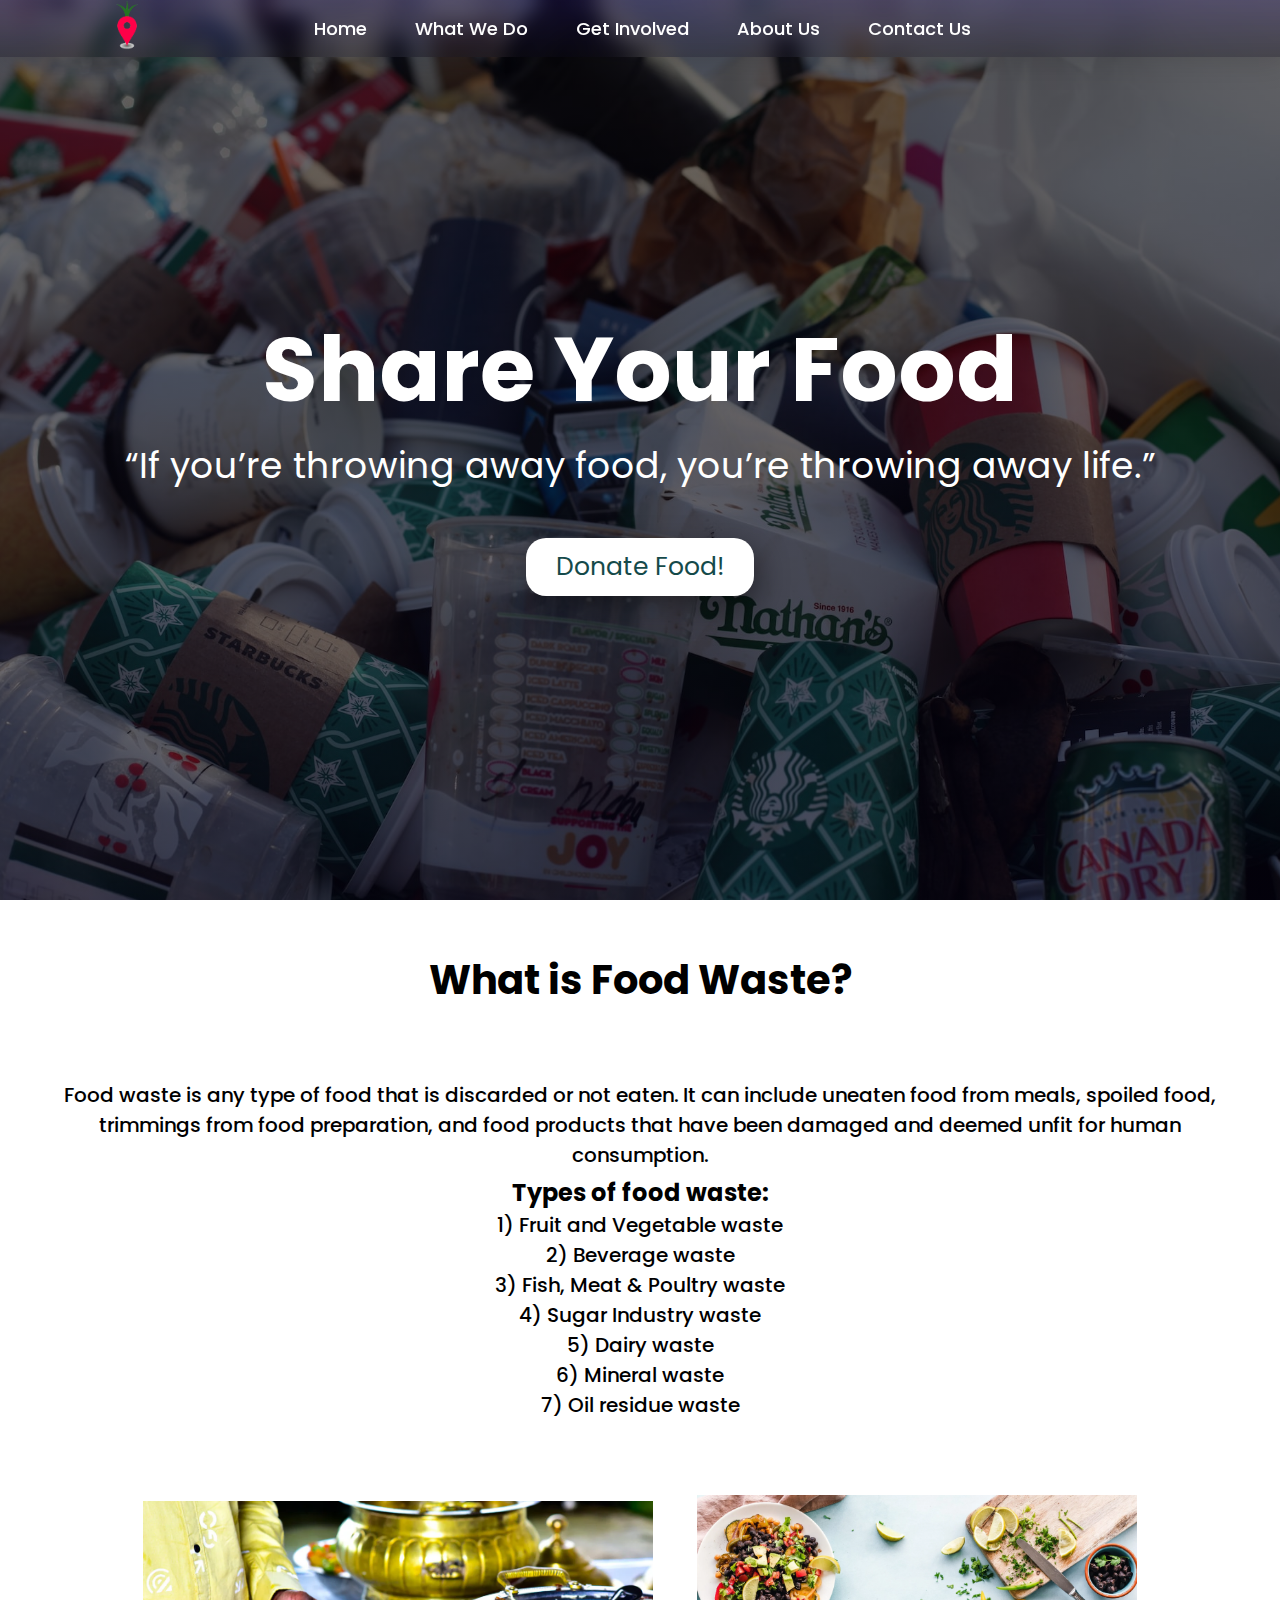
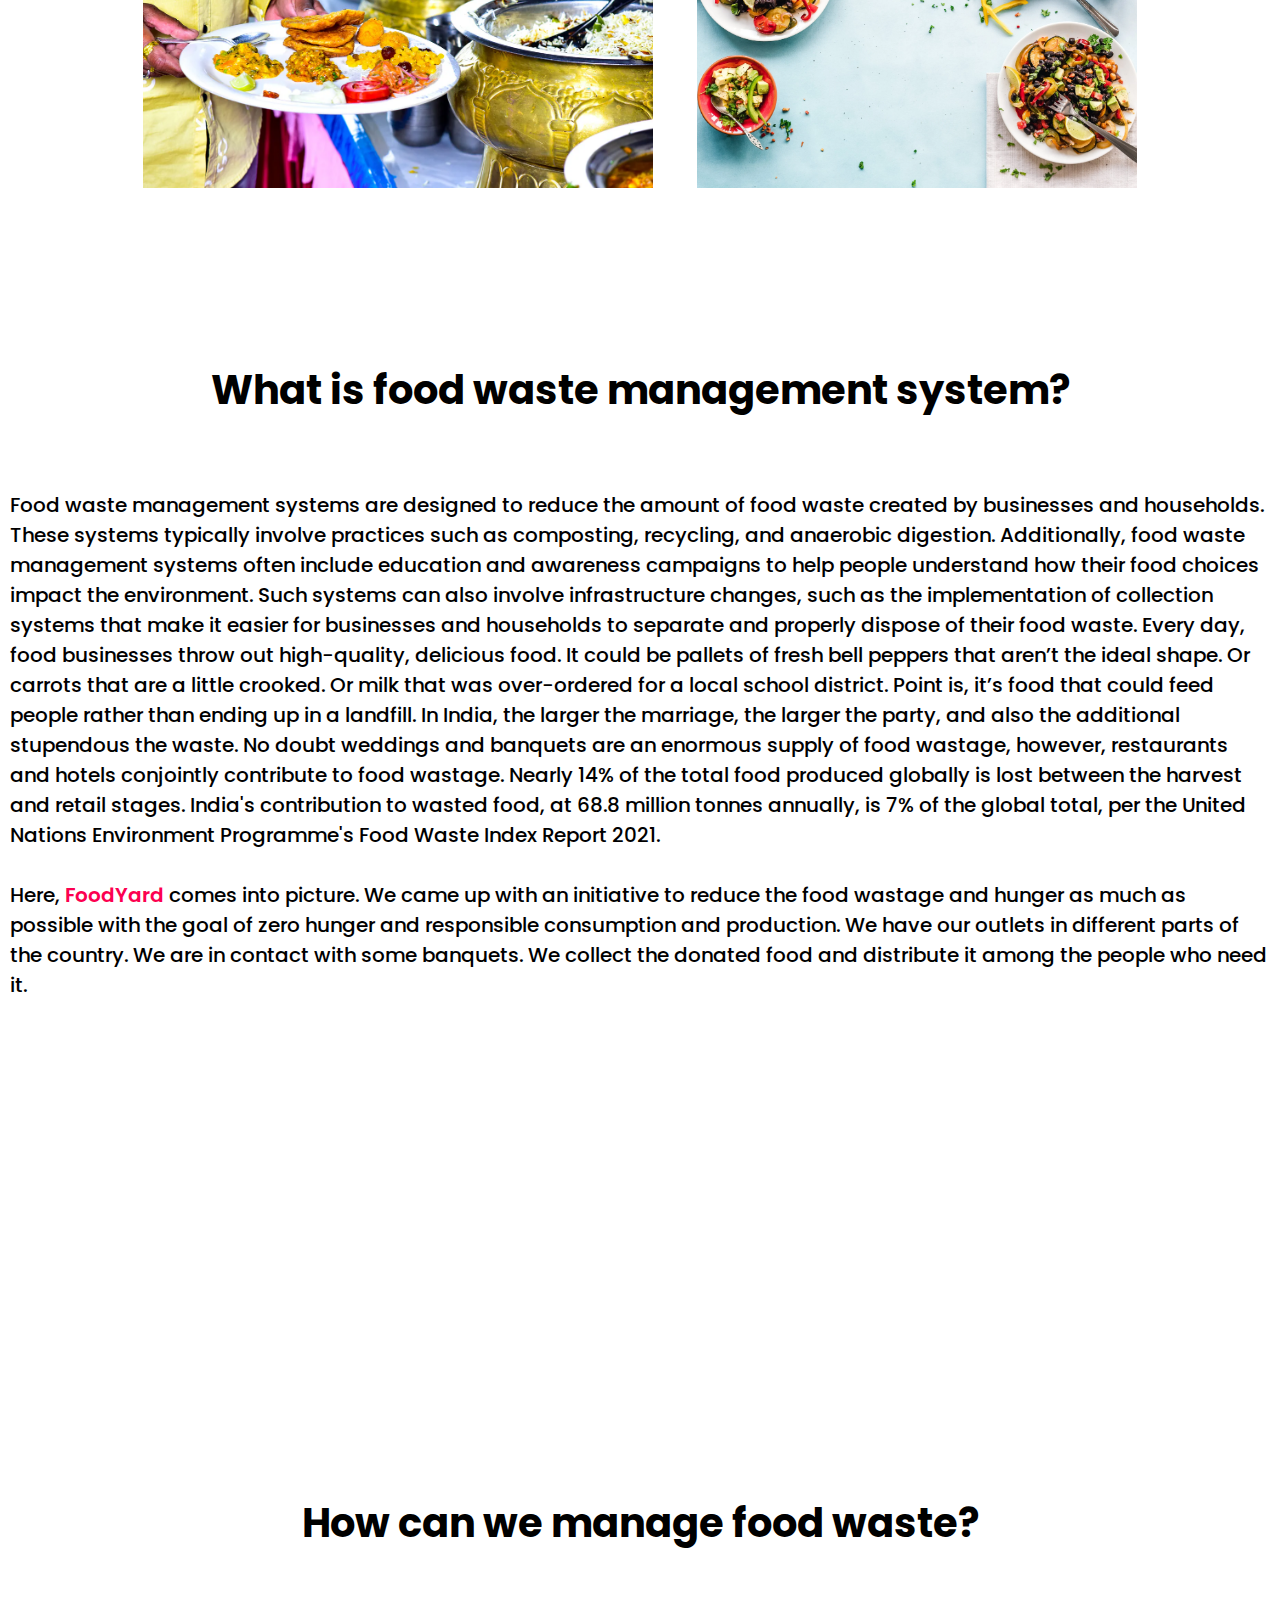
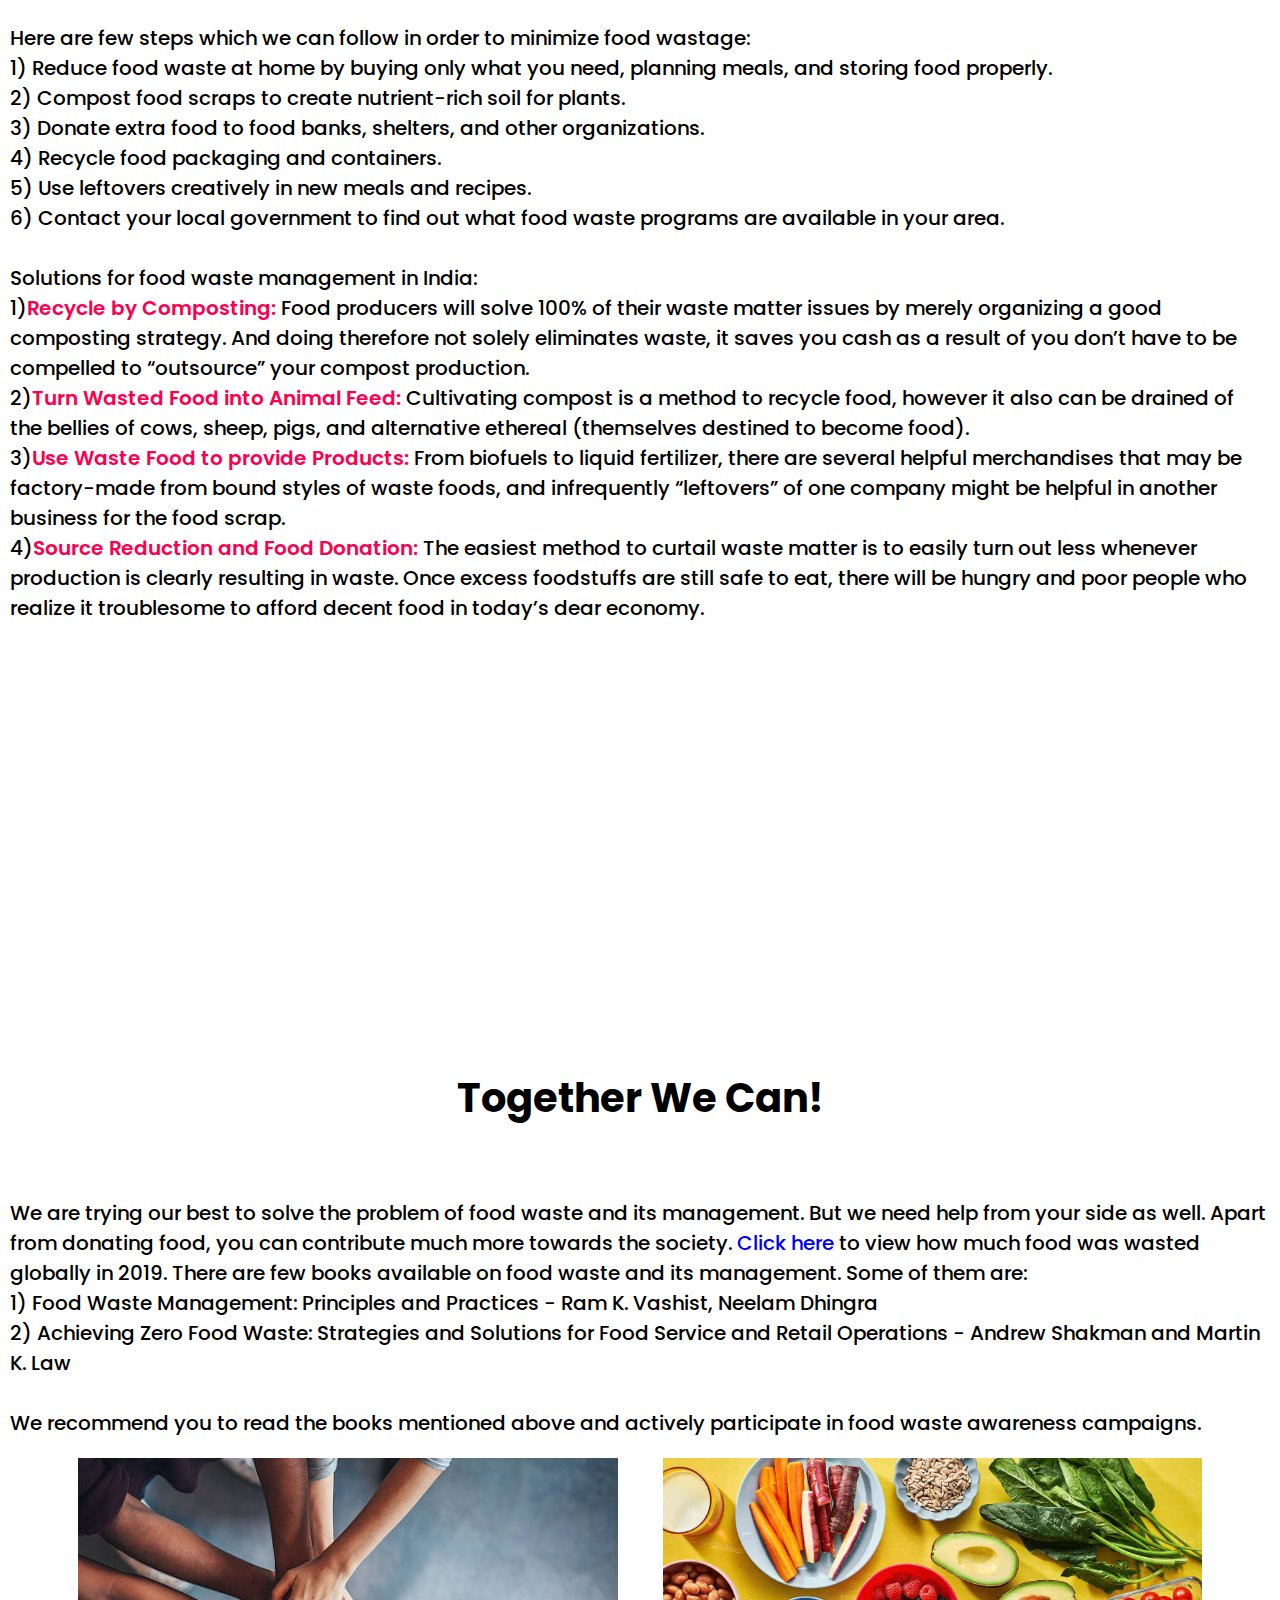
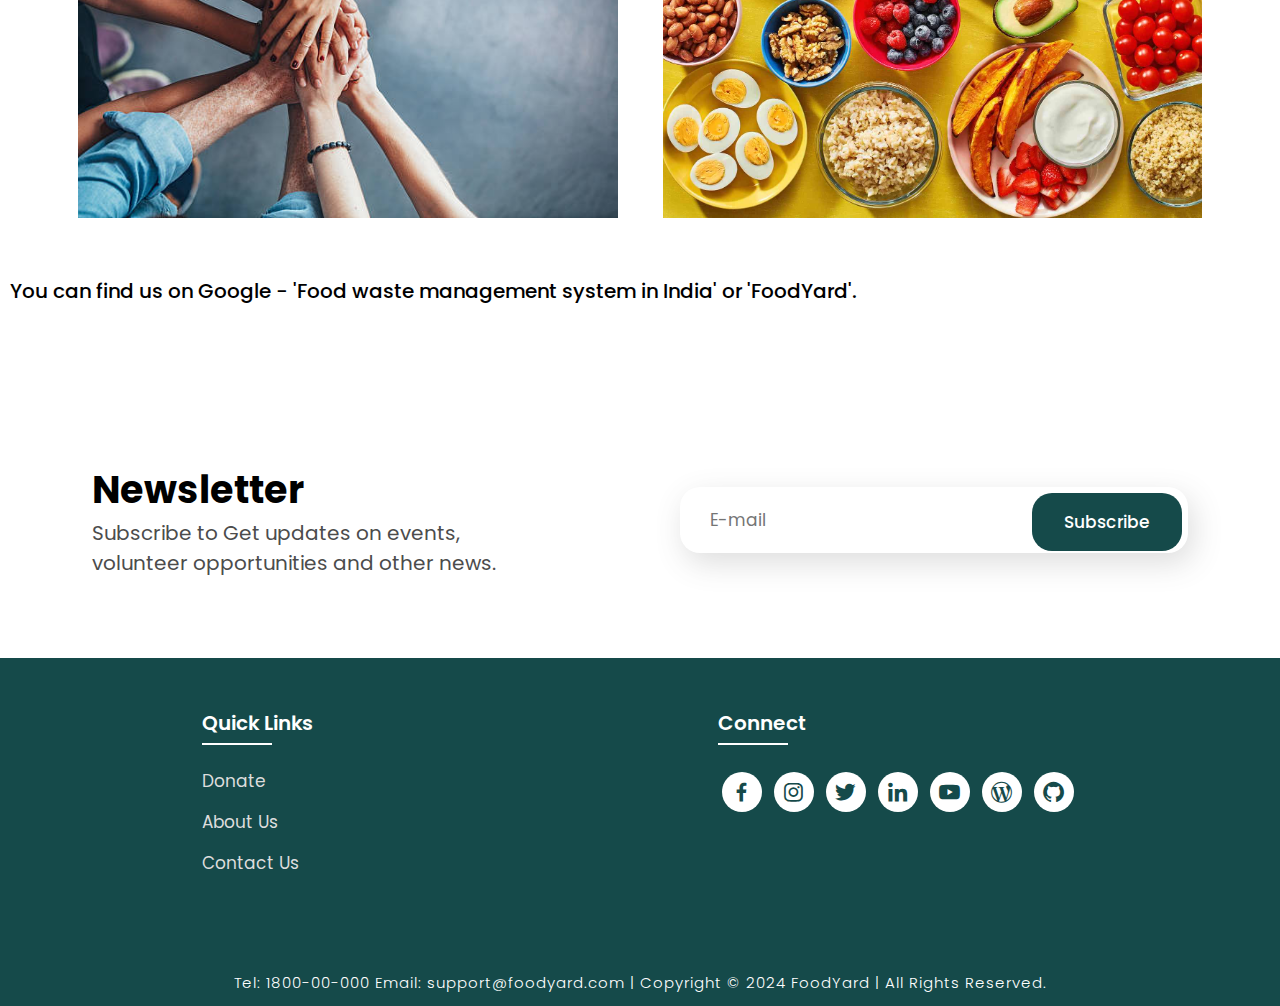
<file: index.html>
<!DOCTYPE html>
<html lang="en">
<head>
    <meta charset="UTF-8">
    <meta http-equiv="X-UA-Compatible" content="IE=edge">
    <meta name="viewport" content="width=device-width, initial-scale=1.0">
    <title>FoodYard | Saving Food</title>
    <link rel="icon" href="./files/logo.png">
    <link rel="stylesheet" type="text/css" href="css/style.css">
    <link rel="preconnect" href="https://fonts.googleapis.com">
    <link rel="preconnect" href="https://fonts.gstatic.com" crossorigin>
    <link href="https://fonts.googleapis.com/css2?family=Paytone+One&family=Poppins:wght@100;200;300;400;500;600;700;800;900&display=swap" rel="stylesheet">
    <link rel="stylesheet"
    href="https://unpkg.com/boxicons@latest/css/boxicons.min.css">
   
</head>
<body>

<!-- Background & Header -->

    <div class="banner">
        <img src="./files/bg.jpg">
    
    <!-- Header -->

    <div class="content" id="home"> 
        <nav>
            <img src="./files/logo.png" class="logo" alt="Logo" title="FoodYard">
            
            <ul class="navbar">
                <li>
                    <a href="#">Home</a>
                    <a href="#fwmanage">What We Do</a>
                    <a href="./register.html">Get Involved</a>
                    <a href="./about.html">About Us</a>
                    <a href="./contact.html">Contact Us</a>
                </li>
            </ul>
        </nav>
 
        <div class="title">
            <h1 >Share Your Food</h1>
            <p>“If you’re throwing away food, you’re throwing away life.” </p>
            <a href="./register.html" class="button">Donate Food!</a>
        </div>
        </div>
    </div>

<!-- What is food waste? -->

<section class="container">
    <div class="text">
        <h2>What is Food Waste?</h2>
    </div>
    <div class="rowitems">
        <div class="container-box">
            <h4>Food waste is any type of food that is discarded or not eaten. It can include uneaten food from meals, spoiled food, trimmings from food preparation, and food products that have been damaged and deemed unfit for human consumption.</h4> 
            <h2>Types of food waste:</h2>
                <h4>1) Fruit and Vegetable waste <br>2) Beverage waste <br>3) Fish, Meat & Poultry waste <br>4) Sugar Industry waste <br>5) Dairy waste <br>6) Mineral waste <br>7) Oil residue waste</h4><br><br>
            <img src="./files/1.webp" alt="" style="height: auto;width: 550px;">
            <img src="./files/2.jpg" alt="" style="height:333px">
            
        </div>

    </div>

    </div>

</section>

<!-- What is food waste management? -->

<section class="fwmanage" id="fwmanage">
    <div class="fwm-title">
        <h2>What is food waste management system?</h2>
    </div>

    <div class="container-box">
        
        <h4>Food waste management systems are designed to reduce the amount of food waste created by businesses and households. These systems typically involve practices such as composting, recycling, and anaerobic digestion. Additionally, food waste management systems often include education and awareness campaigns to help people understand how their food choices impact the environment. Such systems can also involve infrastructure changes, such as the implementation of collection systems that make it easier for businesses and households to separate and properly dispose of their food waste. Every day, food businesses throw out high-quality, delicious food. It could be pallets of fresh bell peppers that aren’t the ideal shape. Or carrots that are a little crooked. Or milk that was over-ordered for a local school district. Point is, it’s food that could feed people rather than ending up in a landfill. In India, the larger the marriage, the larger the party, and also the additional stupendous the waste. No doubt weddings and banquets are an enormous supply of food wastage, however, restaurants and hotels conjointly contribute to food wastage. Nearly 14% of the total food produced globally is lost between the harvest and retail stages. India's contribution to wasted food, at 68.8 million tonnes annually, is 7% of the global total, per the United Nations Environment Programme's Food Waste Index Report 2021. <br> <br>
        Here, <span>FoodYard</span> comes into picture. We came up with an initiative to reduce the food wastage and hunger as much as possible with the goal of zero hunger and responsible consumption and production. We have our outlets in different parts of the country. We are in contact with some banquets. We collect the donated food and distribute it among the people who need it. <br> <br>
        <!-- <center><iframe width="585" height="298" src="https://youtu.be/N_VfbRzDHFE" title="5 tips to reduce food waste" frameborder="0" allow="accelerometer; autoplay; clipboard-write; encrypted-media; gyroscope; picture-in-picture; web-share" allowfullscreen></iframe></center> -->
         <center><iframe width="560" height="315" src="https://www.youtube.com/embed/N_VfbRzDHFE?si=8FA4BefJERZ9GGMk" title="YouTube video player" frameborder="0" allow="accelerometer; autoplay; clipboard-write; encrypted-media; gyroscope; picture-in-picture; web-share" referrerpolicy="strict-origin-when-cross-origin" allowfullscreen></iframe></center>
        </h4>

    </div>
</section>


<section class="fwm" id="fwm">
    <div class="fwm-title">
        <h2>How can we manage food waste?</h2>
    </div>

    <div class="container-box">
        <h4> Here are few steps which we can follow in order to minimize food wastage: <br>
            1) Reduce food waste at home by buying only what you need, planning meals, and storing food properly. <br>
            2) Compost food scraps to create nutrient-rich soil for plants. <br>
            3) Donate extra food to food banks, shelters, and other organizations. <br>
            4) Recycle food packaging and containers.  <br>
            5) Use leftovers creatively in new meals and recipes. <br>
            6) Contact your local government to find out what food waste programs are available in your area. <br> <br>
            
            Solutions for food waste management in India: <br>
           
            1)<span>Recycle by Composting:</span> Food producers will solve 100% of their waste matter issues by merely organizing a good composting strategy. And doing therefore not solely eliminates waste, it saves you cash as a result of you don’t have to be compelled to “outsource” your compost production. <br>

            2)<span>Turn Wasted Food into Animal Feed:</span> Cultivating compost is a method to recycle food, however it also can be drained of the bellies of cows, sheep, pigs, and alternative ethereal (themselves destined to become food). <br>

            3)<span>Use Waste Food to provide Products:</span> From biofuels to liquid fertilizer, there are several helpful merchandises that may be factory-made from bound styles of waste foods, and infrequently “leftovers” of one company might be helpful in another business for the food scrap. <br>

            4)<span>Source Reduction and Food Donation:</span> The easiest method to curtail waste matter is to easily turn out less whenever production is clearly resulting in waste. Once excess foodstuffs are still safe to eat, there will be hungry and poor people who realize it troublesome to afford decent food in today’s dear economy.
        </h4>
        <center><iframe width="585" height="298" src="https://www.youtube.com/embed/KZf9_GdDff0" title="5 tips to reduce food waste" frameborder="0" allow="accelerometer; autoplay; clipboard-write; encrypted-media; gyroscope; picture-in-picture; web-share" allowfullscreen></iframe></center>
    </div>

</section>

<section class="fwm" id="fwm">
    <div class="fwm-title">
        <h2>Together We Can!</h2>
    </div>

    <div class="container-box">
        <h4>
            We are trying our best to solve the problem of food waste and its management. But we need help from your side as well. Apart from donating food, you can contribute much more towards the society. 
            <a href="https://economictimes.indiatimes.com/news/economy/indicators/estimated-931-mn-tonnes-of-food-wasted-globally-in-2019-indias-share-68-mn-un-report/articleshow/81345719.cms" target="_blank">Click here</a> to view how much food was wasted globally in 2019. There are few books available on food waste and its management. Some of them are: <br>
            1) Food Waste Management: Principles and Practices - Ram K. Vashist, Neelam Dhingra <br>
            2) Achieving Zero Food Waste: Strategies and Solutions for Food Service and Retail Operations - Andrew Shakman and Martin K. Law <br> <br>
            We recommend you to read the books mentioned above and actively participate in food waste awareness campaigns. <br>
            <center><img src="./files/together.jpg" alt=""> <img src="./files/vegies.jpg" alt=""></center> <br>
            You can find us on Google - 'Food waste management system in India' or 'FoodYard'.
            
        </h4>
     
    </div>

</section>

<!-- Newsletter -->

<section class="newsletter">
    <div class="newstext">
        <h2>Newsletter</h2>
        <p>Subscribe to Get updates on events, <br> volunteer opportunities and other news.</p>
    </div>

    <div class="send">
        <form action="">
            <input type="email" name="emailid" placeholder="E-mail" required>
            <input type="submit" value="Subscribe">
        </form>
    </div>

</section>

<!-- Footer -->

<section class="footer">
    <div class="foot">
        <div class="footer-content">
            
            <div class="footlinks">
                <h4>Quick Links</h4>
                <ul>
                    <li><a href="./register.html">Donate</a></li>
                    <li><a href="./about.html">About Us</a></li>
                    <li><a href="./contact.html">Contact Us</a></li>
                </ul>
            </div>

            <div class="footlinks">
                <h4>Connect</h4>
                <div class="social">
                    <a href="" target="_blank"><i class='bx bxl-facebook'></i></a>
                    <a href="" target="_blank"><i class='bx bxl-instagram' ></i></a>
                    <a href="" target="_blank"><i class='bx bxl-twitter' ></i></a>
                    <a href="" target="_blank"><i class='bx bxl-linkedin' ></i></a>
                    <a href="" target="_blank"><i class='bx bxl-youtube' ></i></a>
                    <a href="" target="_blank"><i class='bx bxl-wordpress' ></i></a>
                    <a href="" target="_blank"><i class='bx bxl-github'></i></a>
                </div>
            </div>
            
        </div>
    </div>

    <div class="end">
        <p>Tel: 1800-00-000 Email: support@foodyard.com | Copyright © 2024 FoodYard | All Rights Reserved. </p>
    </div>
</section>

<script>
    function toggleMenu() {
        var navbar = document.getElementById("navbar");
        navbar.classList.toggle("active");
    }
    </script>
 
</body>
</html>
</file>
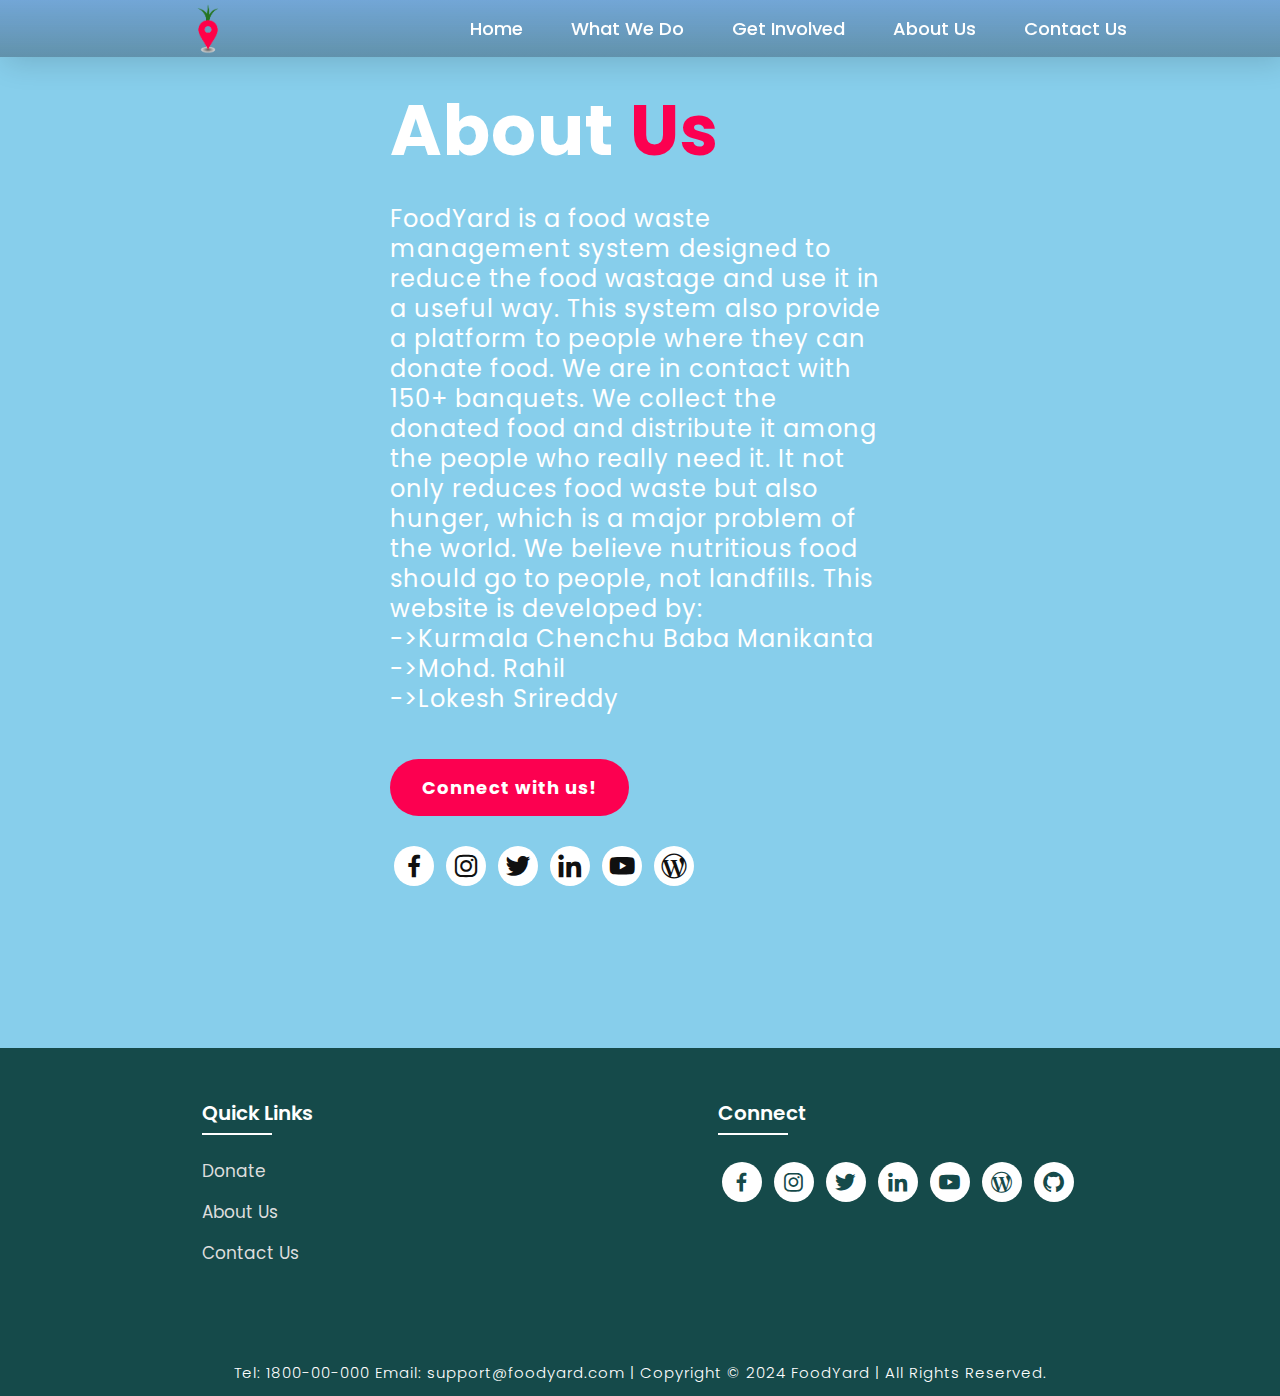
<file: about.html>
<!DOCTYPE html>
<html lang="en">
<head>
    <meta charset="UTF-8">
    <meta http-equiv="X-UA-Compatible" content="IE=edge">
    <meta name="viewport" content="width=device-width, initial-scale=1.0">
    <title>About Us</title>
    <link rel="icon" href="./files/logo.png">
    <link rel="stylesheet" type="text/css" href="css/style.css">
    <link rel="preconnect" href="https://fonts.googleapis.com">
    <link rel="preconnect" href="https://fonts.gstatic.com" crossorigin>
    <link href="https://fonts.googleapis.com/css2?family=Paytone+One&family=Poppins:wght@100;200;300;400;500;600;700;800;900&display=swap" rel="stylesheet">
    <link rel="stylesheet"
    href="https://unpkg.com/boxicons@latest/css/boxicons.min.css">
    
</head>
<body class="aboutbody">
    <nav>
        <img src="./files/logo.png" class="logo" alt="Logo" title="FoodYard">
        
        <ul class="navbar">
            <li>
                <a href="./index.html">Home</a>
                <a href="./index.html#fwmanage">What We Do</a>
                <a href="./register.html">Get Involved</a>
                <a href="./about.html">About Us</a>
                <a href="./contact.html">Contact Us</a>
            </li>
        </ul>
    </nav>
        
    <section class="about">
           <div class="main">
            <div class="abt-text">
                <h1>About <span>Us</span></h1>
                <p>FoodYard is a food waste management system designed to reduce the food wastage and use it in a useful way. This system also provide a platform to people where they can donate food. We are in contact with 150+ banquets. We collect the donated food and distribute it among the people who really need it. It not only reduces food waste but also hunger, which is a major problem of the world. We believe nutritious food should go to people, not landfills. This website is developed by: <br> ->Kurmala Chenchu Baba Manikanta <br> ->Mohd. Rahil <br> ->Lokesh Srireddy</p>
                <a href="" class="connectbtn" target="_blank">Connect with us!</a>

                <div class="connect-section">

                    <div class="social-icons">
                        <a href="" target="_blank"><i class='bx bxl-facebook'></i></a>
                        <a href="" target="_blank"><i class='bx bxl-instagram' ></i></a>
                        <a href="" target="_blank"><i class='bx bxl-twitter' ></i></a>
                        <a href="" target="_blank"><i class='bx bxl-linkedin' ></i></a>
                        <a href="" target="_blank"><i class='bx bxl-youtube' ></i></a>
                        <a href="" target="_blank"><i class='bx bxl-wordpress' ></i></a>
                    </div>

                </div>
            </div>
            

           </div>
           

    </section>


    <!-- Footer -->

<!-- Footer -->

<section class="footer">
    <div class="foot">
        <div class="footer-content">
            
            <div class="footlinks">
                <h4>Quick Links</h4>
                <ul>
                    <li><a href="./register.html">Donate</a></li>
                    <li><a href="./about.html">About Us</a></li>
                    <li><a href="./contact.html">Contact Us</a></li>
                </ul>
            </div>

            <div class="footlinks">
                <h4>Connect</h4>
                <div class="social">
                    <a href="" target="_blank"><i class='bx bxl-facebook'></i></a>
                    <a href="" target="_blank"><i class='bx bxl-instagram' ></i></a>
                    <a href="" target="_blank"><i class='bx bxl-twitter' ></i></a>
                    <a href="" target="_blank"><i class='bx bxl-linkedin' ></i></a>
                    <a href="" target="_blank"><i class='bx bxl-youtube' ></i></a>
                    <a href="" target="_blank"><i class='bx bxl-wordpress' ></i></a>
                    <a href="" target="_blank"><i class='bx bxl-github'></i></a>
                </div>
            </div>
            
        </div>
    </div>

    <div class="end">
        <p>Tel: 1800-00-000 Email: support@foodyard.com | Copyright © 2024 FoodYard | All Rights Reserved. </p>
    </div>
</section>

</body>
</html>
</file>
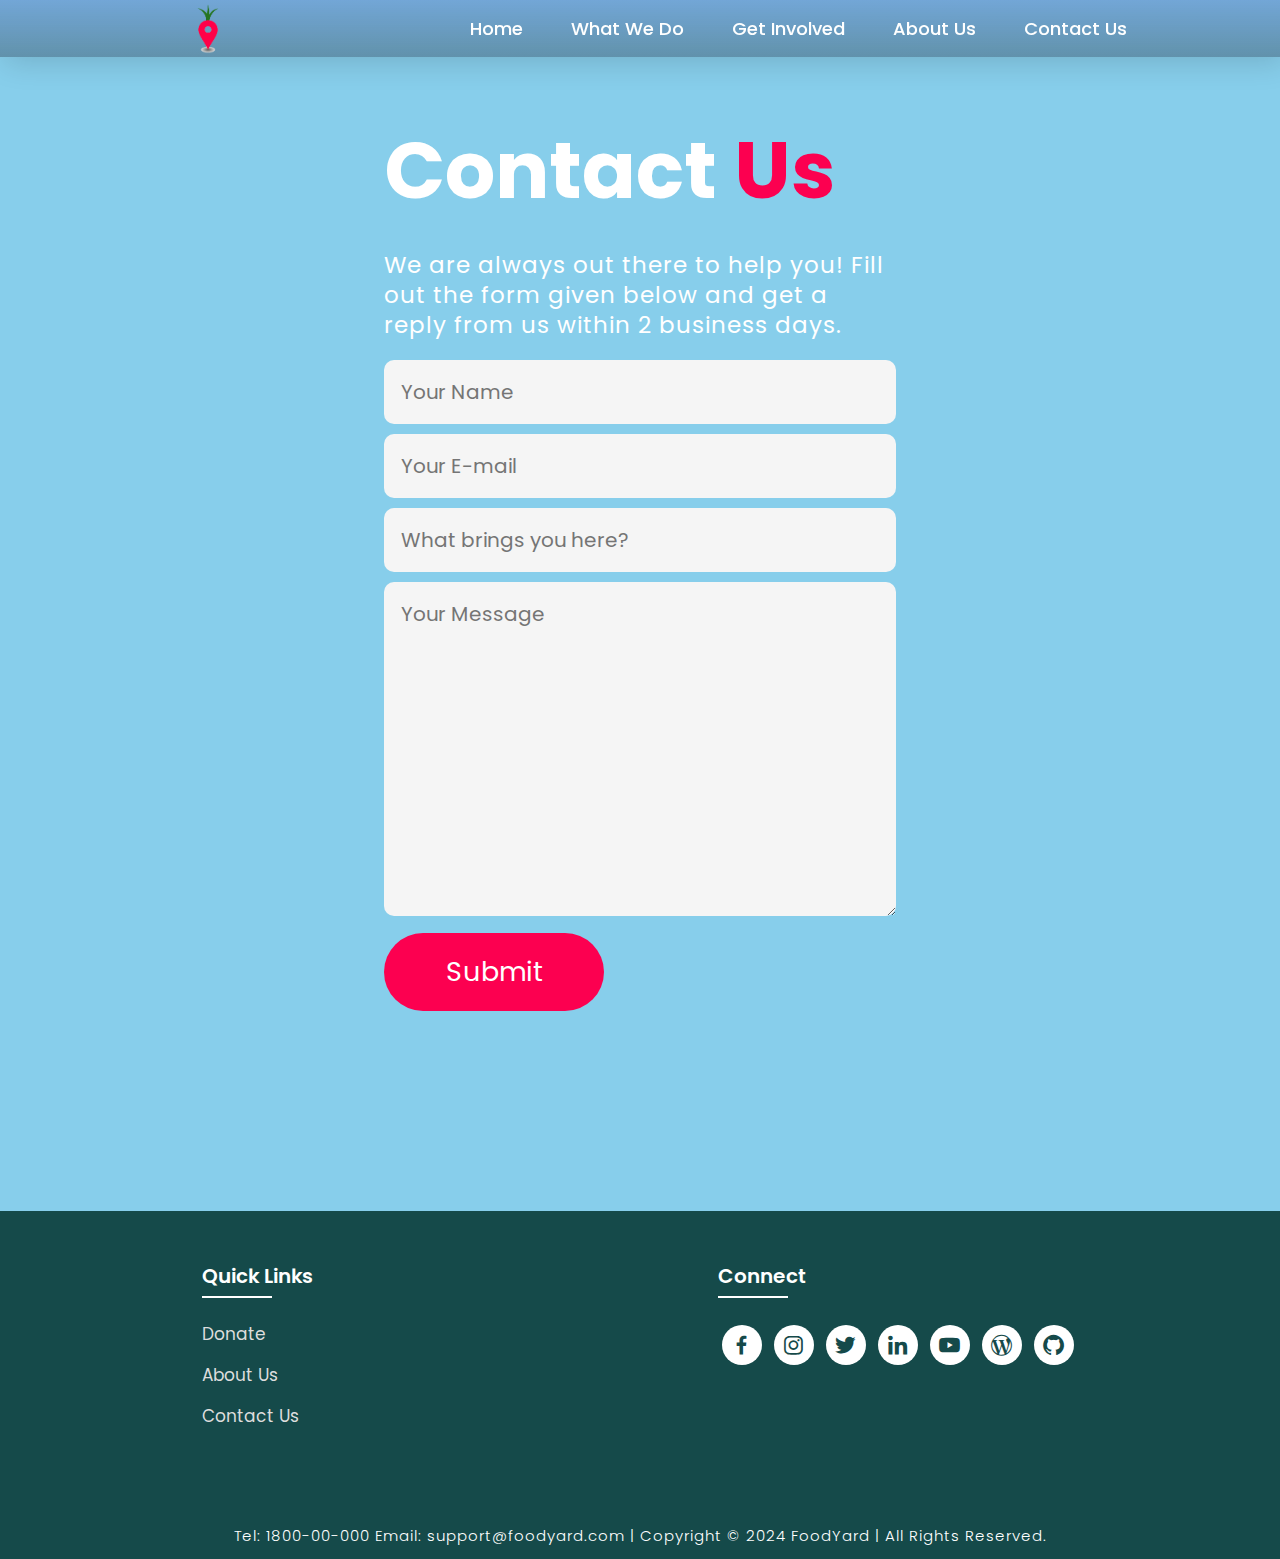
<file: contact.html>
<!DOCTYPE html>
<html lang="en">
<head>
    <meta charset="UTF-8">
    <meta http-equiv="X-UA-Compatible" content="IE=edge">
    <meta name="viewport" content="width=device-width, initial-scale=1.0">
    <title>Contact Us</title>
    <link rel="icon" href="./files/logo.png">
    <link rel="stylesheet" type="text/css" href="css/style.css">
    <link rel="preconnect" href="https://fonts.googleapis.com">
    <link rel="preconnect" href="https://fonts.gstatic.com" crossorigin>
    <link href="https://fonts.googleapis.com/css2?family=Paytone+One&family=Poppins:wght@100;200;300;400;500;600;700;800;900&display=swap" rel="stylesheet">   
    <link rel="stylesheet"
    href="https://unpkg.com/boxicons@latest/css/boxicons.min.css">
    
</head>

<body class="contactbody">
    <nav>
        <img src="./files/logo.png" class="logo" alt="Logo" title="FoodYard">
        
        <ul class="navbar">
            <li>
                <a href="./index.html">Home</a>
                <a href="./index.html#fwmanage">What We Do</a>
                <a href="./register.html">Get Involved</a>
                <a href="./about.html">About Us</a>
                <a href="./contact.html">Contact Us</a>
            </li>
        </ul>
    </nav>

        <section class="contact">
            <div class="contact-form">
                <h1>Contact <span>Us</span></h1>
                <p>We are always out there to help you! Fill out the form given below and get a reply from us within 2 business days.</p>
            <form action="">
                <input type="text" name="myname" placeholder="Your Name" required>
                <input type="email" name="email" placeholder="Your E-mail" required>
                <input type="text" name="subject" placeholder="What brings you here?" required>
                <textarea name="message" cols="30" rows="10" placeholder="Your Message" required></textarea>
                <input type="submit" value="Submit" class="submit-btn">
            </form>
            </div>
            
        </section>

<!-- Footer -->

<section class="footer">
    <div class="foot">
        <div class="footer-content">
            
            <div class="footlinks">
                <h4>Quick Links</h4>
                <ul>
                    <li><a href="./register.html">Donate</a></li>
                    <li><a href="./about.html">About Us</a></li>
                    <li><a href="./contact.html">Contact Us</a></li>
                </ul>
            </div>

            <div class="footlinks">
                <h4>Connect</h4>
                <div class="social">
                    <a href="" target="_blank"><i class='bx bxl-facebook'></i></a>
                    <a href="" target="_blank"><i class='bx bxl-instagram' ></i></a>
                    <a href="" target="_blank"><i class='bx bxl-twitter' ></i></a>
                    <a href="" target="_blank"><i class='bx bxl-linkedin' ></i></a>
                    <a href="" target="_blank"><i class='bx bxl-youtube' ></i></a>
                    <a href="" target="_blank"><i class='bx bxl-wordpress' ></i></a>
                    <a href="" target="_blank"><i class='bx bxl-github'></i></a>
                </div>
            </div>
            
        </div>
    </div>

    <div class="end">
        <p>Tel: 1800-00-000 Email: support@foodyard.com | Copyright © 2024 FoodYard | All Rights Reserved. </p>
    </div>
</section>

</body>
</html>
</file>
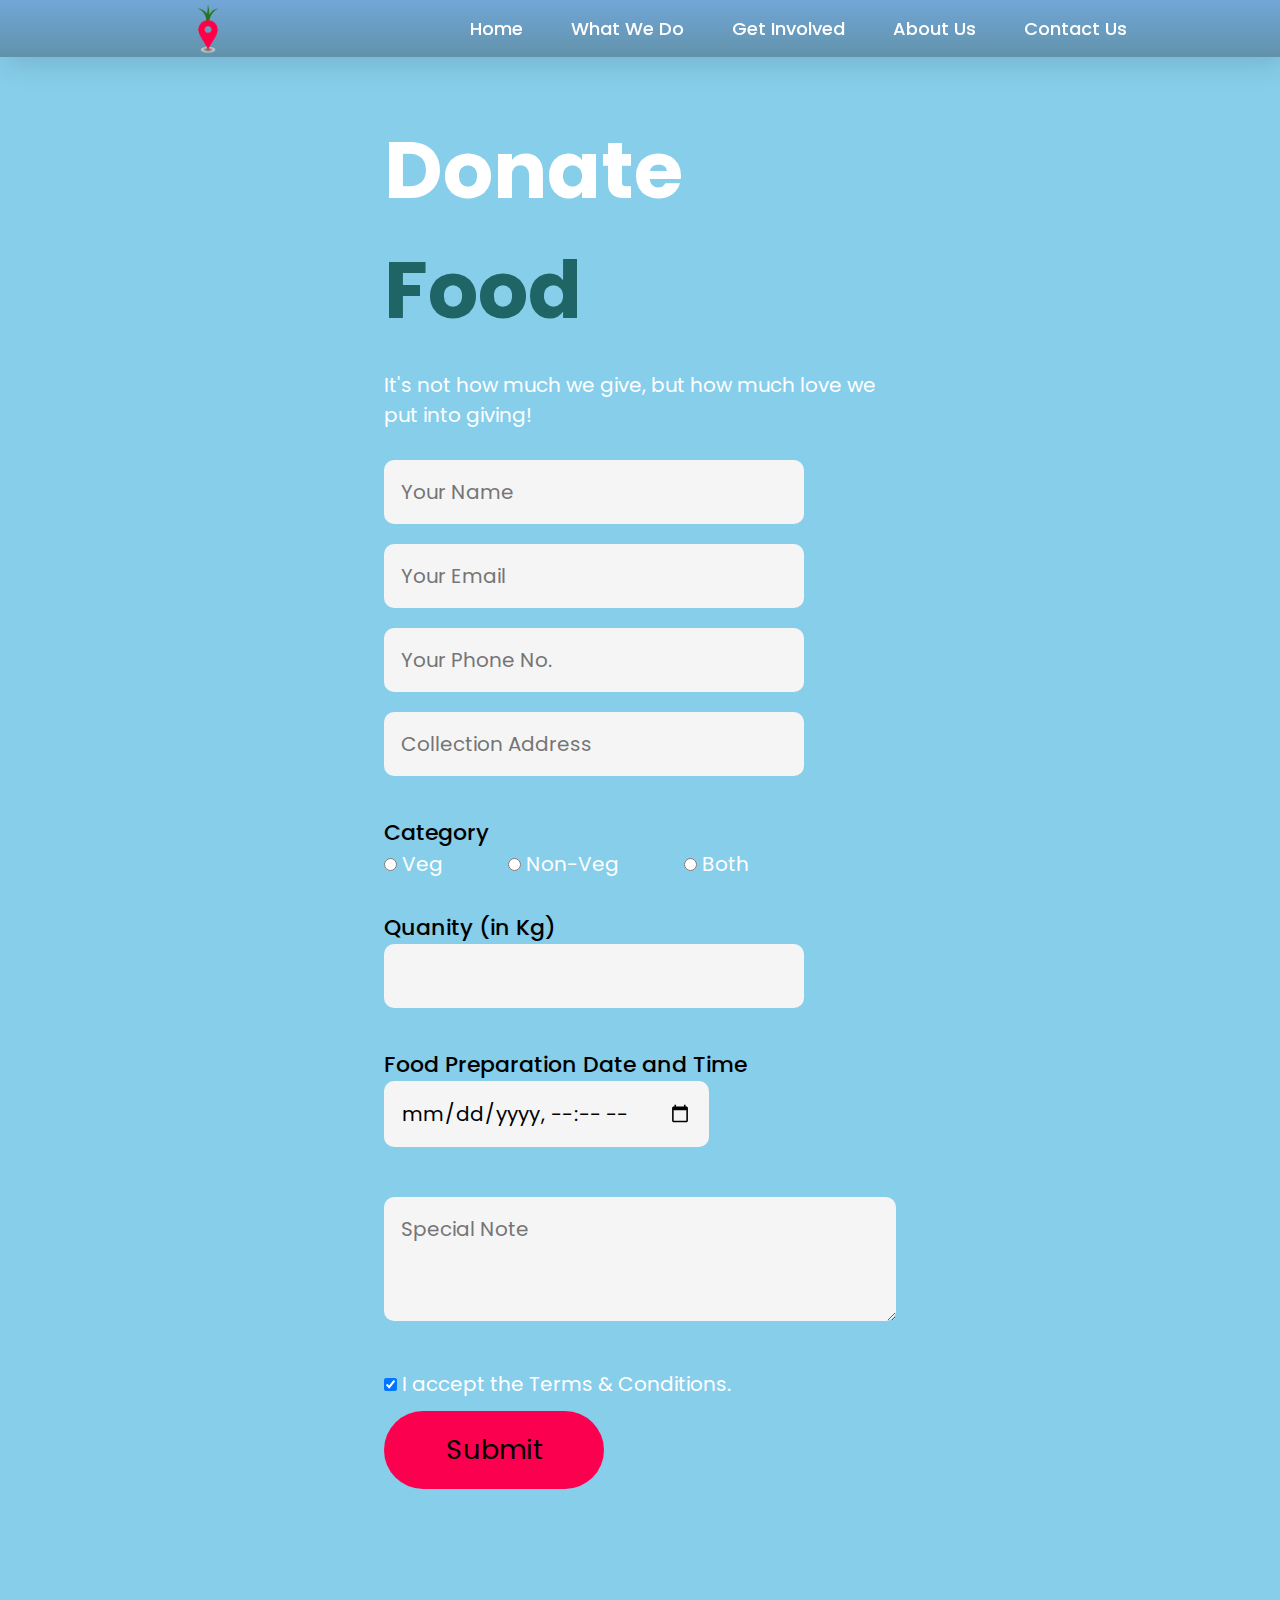
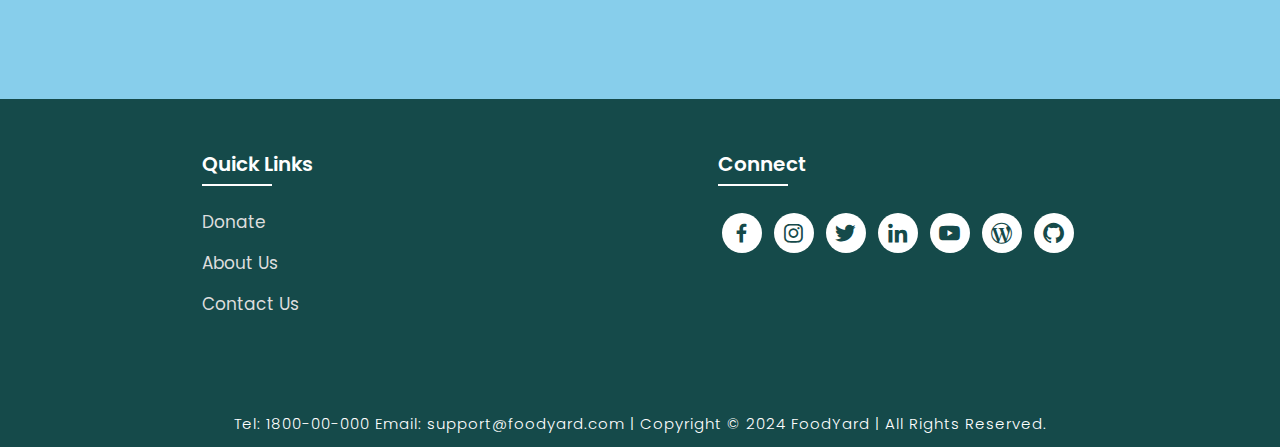
<file: register.html>
<!DOCTYPE html>
<html lang="en">
<head>
    <meta charset="UTF-8">
    <meta http-equiv="X-UA-Compatible" content="IE=edge">
    <meta name="viewport" content="width=device-width, initial-scale=1.0">
    <title>Donate Food</title>
    <link rel="icon" href="./files/logo.png">
    <link rel="stylesheet" type="text/css" href="css/style.css">
    <link rel="preconnect" href="https://fonts.googleapis.com">
    <link rel="preconnect" href="https://fonts.gstatic.com" crossorigin>
    <link href="https://fonts.googleapis.com/css2?family=Paytone+One&family=Poppins:wght@100;200;300;400;500;600;700;800;900&display=swap" rel="stylesheet">
    <link rel="stylesheet"
    href="https://unpkg.com/boxicons@latest/css/boxicons.min.css">
</head>
<body class="register-body">

    <nav>
        <img src="./files/logo.png" class="logo" alt="Logo" title="FoodYard">
        
        <ul class="navbar">
            <li>
                <a href="./index.html">Home</a>
                <a href="./index.html#fwmanage">What We Do</a>
                <a href="./register.html">Get Involved</a>
                <a href="./about.html">About Us</a>
                <a href="./contact.html">Contact Us</a>
            </li>
        </ul>
    </nav>

    <section class="registration">
        <div class="register-form">
            <h1>Donate <span>Food</span></h1>
            <p>It's not how much we give, but how much love we put into giving!</p> <br>
            <form action="" onsubmit="return validateform()">

            <input type="text" name="myname1" placeholder="Your Name" id="name" required>
            <input type="email" name="myemail" placeholder="Your Email" id="" required>
            <input type="tel" name="myphone" placeholder="Your Phone No." id="phonenum" required>
            <input type="text" name="myadd" placeholder="Collection Address" id="" required>
            <h4>Category</h4>
            <input type="radio" name="myfood" id="" required> Veg &nbsp; &nbsp; &nbsp; &nbsp; &nbsp; &nbsp; 
            <input type="radio" name="myfood" id=""> Non-Veg &nbsp; &nbsp; &nbsp; &nbsp; &nbsp; &nbsp; 
            <input type="radio" name="myfood" id=""> Both 
            <h4>Quanity (in Kg)</h4>
            <input type="number" name="quantity" id="">
            <h4>Food Preparation Date and Time</h4>
            <input type="datetime-local" name="fooddate" id="" required> <br> <br>
            <textarea name="note" id="" cols="2" rows="3" placeholder="Special Note"></textarea>
            <br><br>
            <input type="checkbox" name="t&c" id="" checked required> I accept the Terms & Conditions.
            <br>
            <input type="submit" value="Submit" class="submitbtn">

        </form>
        </div>
    </section>

<!-- Footer -->

<section class="footer">
    <div class="foot">
        <div class="footer-content">
            
            <div class="footlinks">
                <h4>Quick Links</h4>
                <ul>
                    <li><a href="./register.html">Donate</a></li>
                    <li><a href="./about.html">About Us</a></li>
                    <li><a href="./contact.html">Contact Us</a></li>
                </ul>
            </div>

            <div class="footlinks">
                <h4>Connect</h4>
                <div class="social">
                    <a href="" target="_blank"><i class='bx bxl-facebook'></i></a>
                    <a href="" target="_blank"><i class='bx bxl-instagram' ></i></a>
                    <a href="" target="_blank"><i class='bx bxl-twitter' ></i></a>
                    <a href="" target="_blank"><i class='bx bxl-linkedin' ></i></a>
                    <a href="" target="_blank"><i class='bx bxl-youtube' ></i></a>
                    <a href="" target="_blank"><i class='bx bxl-wordpress' ></i></a>
                    <a href="" target="_blank"><i class='bx bxl-github'></i></a>
                </div>
            </div>
            
        </div>
    </div>

    <div class="end">
        <p>Tel: 1800-00-000 Email: support@foodyard.com | Copyright © 2024 FoodYard | All Rights Reserved. </p>
    </div>
</section>

<!-- Javascript -->
<script>
    function validateform(){ 
        var tel=document.getElementById("phonenum").value;  

        if(tel.length<10){  
            alert("Phone number must be of atleast 10 digits!");  
            return false;  
        } else if(isNaN(tel)){
            alert("Phone number should not include character!");
            return false;
        }
        return true;
}  
</script>

</body>
</html>
</file>
<file: css/style.css>
*{
    padding:0;
    margin:0;
    box-sizing:border-box;
    font-family:'Poppins',sans-serif;
    text-decoration: none;
    list-style: none;
    scroll-behavior: smooth;
}

/* Home page */

.banner{
    width:100%;
    height: 100vh;
    overflow: hidden;
    display: flex;
    justify-content: center;
    align-items: center;
}

.banner img{
    position: absolute;
    top: 0;
    left: 0;
    object-fit: cover;
    width: 100%;
    height: 100%;
    pointer-events: none;
}

.content{
    position: relative;
    z-index: 1;
    width: 100%;
    height: 100vh;
    background-image: linear-gradient(rgba(1, 0, 5, 0.6),rgba(4, 1, 17, 0.6));



}

nav{
    width: 100%;
    position: fixed;
    backdrop-filter: blur(10px);
    background-image: linear-gradient(rgba(34, 9, 133, 0.2),rgba(11, 8, 24, 0.3));
    box-shadow: 5px 5px 30px rgba(0, 0, 0, 15%);
    display: flex;
    align-items: center;
    justify-content: space-around;
}

nav .logo{
    width: 50px;
    height: 50px;
    margin-left: 8%;
}

nav ul li{
    list-style: none;
    display: inline-block;
    margin-left: 40px;
}

.navbar{
    display: flex;
    margin-right: 4vh;
    padding: 15px;
}

.navbar a{
    color: white;
    font-size: 18px;
    padding: 10px 22px;
    border-radius: 4px;
    font-weight: 500;   
    text-decoration: none;
    transition: ease 0.40s;
}

.navbar a:hover,.navbar a.active{

    color: black;
    background: white;
    box-shadow: 5px 10px 30px rgb(85 85 85 / 20%);
    border-radius: 5px;
    
}

nav ul li a{
    text-decoration: none;
    color: rgb(255, 255, 255);
    font-size: 17px;
}

.title{
    text-decoration: none;
    /* display: inline-block; */
    font-size: 4vh;
    color: rgb(255, 255, 255);
    padding: 14px 17px;
    margin-top: 32vh;
    text-align: center;
    vertical-align: center;
}

.title h1{
    font-size: 10vh;
    text-shadow: 2px black;
    transition: ease 0.3s;
}

.title h1:hover{
    color:transparent;
    -webkit-text-stroke: 1px white;
    
}

.button{
    display: inline-block;
    margin-top:5vh;
    font-size: 25px;
    padding: 10px 30px;
    color: rgb(21, 74, 74);
    /* background-color:rgb(164, 44, 44); */
    box-shadow: 5px 10px 30px rgba(0, 0, 0, 0.4);
    background-color: white;
    border-radius: 20px;
    text-decoration: none;
    transition: ease 0.30s;
}

.button:hover{
    transform: scale(1.1);

}


.text h2{
    font-size: 40px;
    font-weight: 650;
    margin-top: 40px;
    margin-bottom: 10px;
    line-height: 2;
    text-align: center;
}

.rowitems{
    display: flex;
    align-items: center;
    text-align: center;
    margin-top: 10px;
    margin-left: 30px ;
    margin-right: 30px;
    margin-bottom:10px ;
}

.container-box{
    border-radius: 5px;
    padding: 50px 10px;
    transition: all 0.7s ease 0s;
}


.container-box h4{
    font-size: 20px;
    margin-bottom: 5px;
    font-weight: 500;
}
.container-box h4 span{
    color: #fc0050;
    font-weight:600;
}
.container-box img{
    width: auto;
    height: 400px;
    padding: 20px;
}


.container-box:hover{
    transform: translateY(2px);
    box-shadow: 5px 20px 50px rgba(78, 78, 78, 0.1);
    border: 1px solid transparent;
    border-radius: 0px;
}



.fwm-title{
    text-align: center;
}

.fwm-title h2{
    font-size: 40px;
    font-weight: 650;
    padding-top: 75px;
    padding-bottom: 10px;
    line-height: 2;
}

.fwm-content{
    display: flex;
    justify-content: space-around;
    flex-wrap: wrap;
}

.image{
    position: relative;
    transition: all 0.3s cubic-bezier(0.445,0.05,0.55,0.95);
    cursor: pointer;
    filter: brightness(95%);
}

.image img{
    width: 100%;
    height: 500px;
    border-radius: 30px;
}

.image h3{
    color: white;
    position: absolute;
    font-size: 30px;
    font-weight: 600;
    text-align: center;
    top: 10px;
    right: 20px;
}

.dest-content{
    display: flex;
    flex-wrap: wrap;
    justify-content: space-between;
    align-items: center;
    padding-top: 15px;
    margin-bottom: 50px;
}

.location h4{
    font-size: 25px;
    letter-spacing: 1px;
    font-weight: 600;
    margin-bottom: 2px;
}

.pac-details li{
    font-size: 19px;
    color: #4c4c4c;
    margin-left: 15px;
    margin-bottom: 2px;
    list-style-type: disc;
}

.image:hover{
    filter: brightness(120%);
    transform: scale(1.03);
}





/* Newsletter */

.newsletter{
    display: flex;
    flex-wrap: wrap;
    align-items: center;
    justify-content: space-around;
}

.newstext h2{
    margin-top: 100px;
    font-size: 38px;
}

.newstext p{
    font-size: 20px;
    color: #4c4c4c;
}

.newsletter form{
    margin-top: 100px;
    width: 100%;
    position: relative;
}

.newsletter form input:first-child{
    display: inline-block;
    /* width: 300px; */
    font-size: 17px;
    outline: none;
    border: none;
    border-radius: 20px;
    padding: 20px 150px 20px 30px;
    box-shadow: 5px 10px 30px rgb(85 85 85 / 20%);
}

.newsletter form input:last-child{
    display: inline-block;
    position: absolute;
    outline: none;
    border: 2px solid transparent;
    border-radius: 20px;
    color: white;
    background-color: rgb(21, 74, 74);
    padding: 14px 30px;
    cursor: pointer;
    font-size: 17px;
    font-weight: 450;
    top: 6px;
    right: 6px;
    transition: ease 0.30s;
}

.newsletter form input:last-child:hover{
    border: 2px solid rgb(21, 74, 74);
    background-color: white;
    color: rgb(21, 74, 74);
}


/* Footer */

.footer{
    margin-top: 80px;
    background-color: rgb(21, 74, 74);
}

.foot{
    padding: 20px 0;
}

.footer-content{
    display: flex;
    flex-wrap: wrap;
    justify-content: space-around;
    
}

.footlinks h4{
    margin-top: 30px;
    font-size: 20px;
    font-weight: 600;
    color: white;
    margin-bottom: 30px;
    position: relative;
}


.footlinks h4::before{
    content: "";
    position: absolute;
    height: 2px;
    width: 70px;
    left: 0;
    bottom: -7px;
    background: white;
}

.footlinks ul li{
    margin-bottom: 15px;
}

.footlinks ul li a{
    font-size: 17px;
    color: #dddddd;
    display: block;
    transition: ease 0.30s;
}

.footlinks ul li a:hover{
    transform: translate(6px);
    color: white;
}

.social a{
    font-size: 25px;
    margin: 4px;
    height: 40px;
    width: 40px;
    color: rgb(21, 74, 74);
    background-color: white;
    display: inline-flex;
    justify-content: center;
    align-items: center;
    border-radius: 20px;
    transition: ease 0.30s;
}

.social a:hover{
    transform: scale(1.2);
}

.end{
    text-align: center;
    padding-top: 60px;
    padding-bottom: 12px;
}

.end p{
    font-size: 15px;
    color: white;
    letter-spacing: 1px;
    font-weight: 300;
}

/* About Us */

.aboutbody{
    background-color: skyblue;
}

.about{
    width: 100%;
    padding: 78px 0px;
}

.about img{
    height: auto;
    width: 400px;
}

.abt-text{
    width: 500px;
}

.abt-text h1{
    font-size: 70px;
    color: white;
    margin-bottom: 20px;
    letter-spacing: 1px;
}

.abt-text h1 span{
    color: #fc0050;
    letter-spacing: 1px;
}

.abt-text p{
    color: white;
    font-size: 24px;
    margin-bottom: 45px;
    line-height: 30px;
    letter-spacing: 1px;
}

.main{
    width: 1130px;
    max-width: 95%;
    margin: 0 auto;
    display: flex;
    align-items: center;
    justify-content: space-around;
}

.connectbtn{
    display: inline-block;
    background-color: #fc0050;
    font-size: 18px;
    color: white;
    font-weight: bold;
    padding: 13px 30px;
    border-radius: 30px;
    transition: ease 0.4s;
    border: 2px solid transparent;
    letter-spacing: 1px;
}

.connectbtn:hover{
    background-color: transparent;
    border: 2px solid #fc0050;
    transform: scale(1.1);
}

.connect-section{
    margin-top: 26px;
}


.social-icons a{
    height: 40px;
    width: 40px;
    margin: 4px;
    font-size: 30px;
    color: #101010;
    background-color: white;
    border-radius: 20px;
    display: inline-flex;
    justify-content: center;
    align-items: center;
    transition: ease 0.30s;
}

.social-icons a:hover{
    transform: scale(1.2);
}

/* Contact Us */

.contactbody{
    background-color:skyblue;
    background-repeat: no-repeat;
    background-size: cover;
    
}

.contact{
    padding: 110px 30%;
    height: 100%;
    min-height: 100vh;
}

.contact-form h1{
    font-size: 80px;
    color: white;
    margin-bottom: 20px;
}

.contact-form h1 span{
    color:#fc0050;
}

.contact-form p{
    color: white;
    line-height: 30px;
    letter-spacing: 1px;
    font-size: 23px;
    margin-bottom: 20px;
}


.contact-form form input,form textarea{
    width: 100%;
    padding: 17px;
    border: none;
    outline: none;
    background-color: whitesmoke;
    font-size: 20px;
    color: white;
    margin-bottom: 10px;
    border-radius: 10px;
}

.contact-form form .submit-btn{
    display: inline-block;
    background-color: #fc0050;
    font-size: 27px;
    font-weight: 600px;
    border: 2px solid transparent;
    border-radius: 40px;
    width: 220px;
    cursor: pointer;
    transition: ease 0.30s;

}

.contact-form form .submit-btn:hover{
    border: 2px solid #fc0050;
    background-color: transparent;
    transform: scale(1.1);

}

/* Donation Register Form */

.register-body{
    background-color: skyblue;
    background-repeat: no-repeat;
    background-size: cover;

}

.registration{
    padding: 110px 30%;
    height: 100%;
    min-height: 100vh;
}

.register-form h1{
    font-size: 80px;
    color: white;
    margin-bottom: 20px;
}
.register-form h1 span{
    color: rgb(32, 101, 101);
}

.register-form{
    color: white;
    font-size: 20px;
}

.register-form form input{
    color: black;
    padding: 17px;
    background-color: whitesmoke;
    font-size: 20px;
    outline: none;
    border: none;
    border-radius: 10px;
    margin-bottom: 20px;
    
}
.register-form h4{
    font-size: 22px;
    font-weight: 500;
    margin-top: 20px;
    color:black;
}


.register-form form .submitbtn{
    display: inline-block;
    background-color: #fc0050;
    font-size: 27px;
    font-weight: 600px;
    border: 2px solid transparent;
    border-radius: 60px;
    width: 220px;
    cursor: pointer;
    transition: ease 0.30s;
}

.register-form form .submitbtn:hover{
    border: 2px solid #fc0050;
    background-color: transparent;
    transform: scale(1.1);
}

/* Default styles for larger screens (already applied in your CSS) */

/* Mobile Responsiveness */
@media (max-width: 768px) {
    /* Make images responsive */
    img {
        max-width: 100%;
        height: auto;
    }

    /* Adjust navbar */
    .navbar {
        display: none;
        flex-direction: column;
        position: absolute;
        top: 60px; /* Adjust based on navbar height */
        left: 0;
        width: 100%;
        background-color: #fff; /* Match your design */
        box-shadow: 0 4px 8px rgba(0, 0, 0, 0.1);
        text-align: center;
        padding: 10px 0;
    }
    .navbar.active {
        display: flex;
    }

    .menu-icon {
        display: block;
        font-size: 30px;
        cursor: pointer;
    }
    .menu-icon {
        display: none;
    }

    .navbar li {
        display: flex;
        flex-direction: column;
        gap: 10px;
    }

    /* Reduce padding/margins */
    .container-box {
        padding: 10px;
    }

    /* Adjust title text */
    .title h1 {
        font-size: 24px;
    }

    .title p {
        font-size: 14px;
    }

    /* Make the donation button responsive */
    .button {
        display: inline-block;
        padding: 10px 20px;
        font-size: 16px;
    }

    /* Make iframe (YouTube videos) responsive */
    iframe {
        width: 100%;
        height: auto;
        aspect-ratio: 16 / 9;
    }

    /* Adjust footer */
    .footer {
        flex-direction: column;
        text-align: center;
    }

    .footlinks ul {
        padding: 0;
    }

    .social {
        display: flex;
        justify-content: center;
        gap: 10px;
    }
}
</file>
